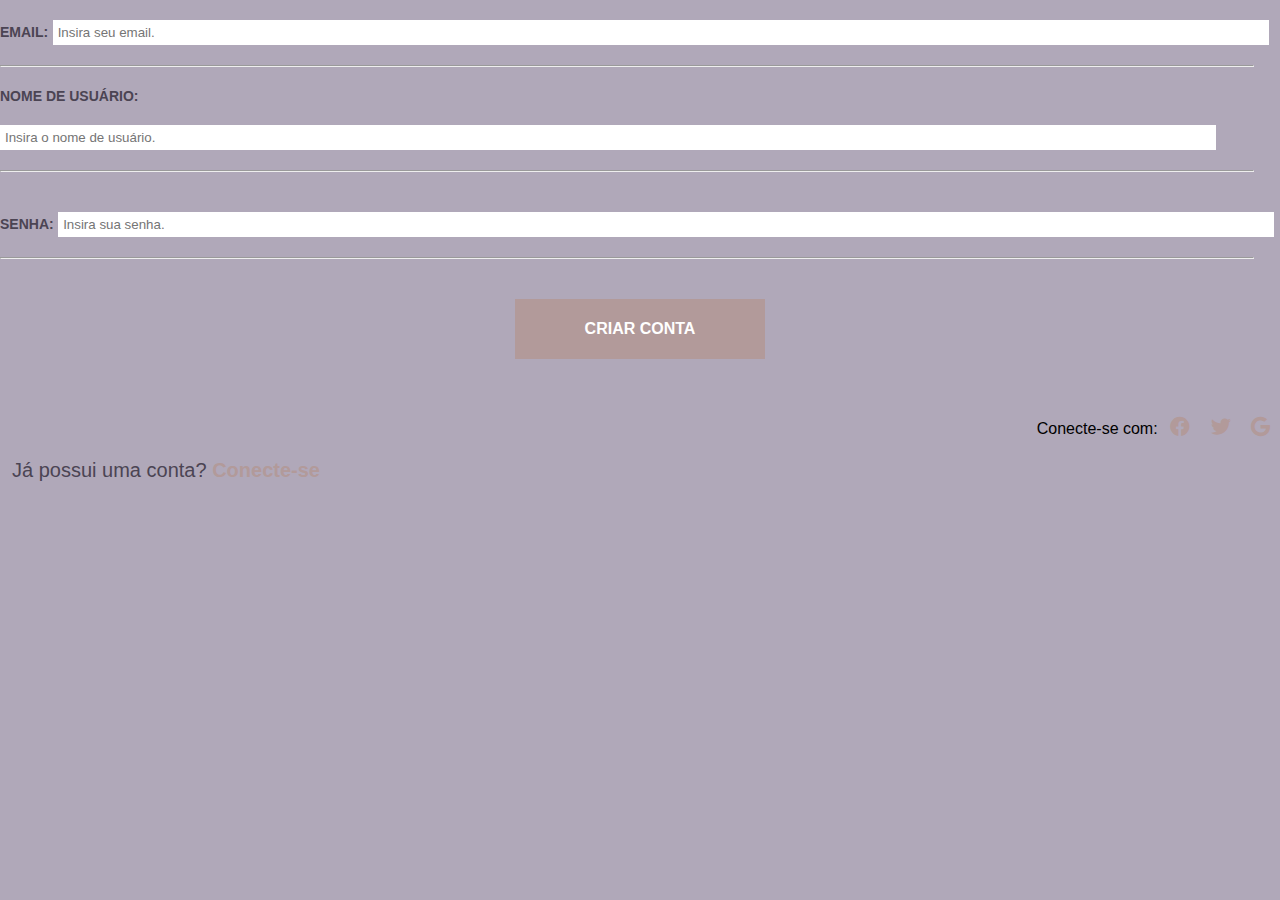
<file: index.html>
<!DOCTYPE html>
<html lang="en">

<head>
    <meta charset="UTF-8">
    <meta name="viewport" content="width=device-width, initial-scale=1.0">
    <title>Registro</title>

    <link rel="stylesheet" href="src/css/reset.css">
    <link rel="stylesheet" href="src/css/font-awesome.min.css">
    <link rel="stylesheet" href="src/css/style.css">



</head>

<body>
    <!--     <header class="cabecalho">
        <div>
            <h1 class="logo">Site genérico</h1>
            <nav>
                <ul>
                    <li><a href="#Contato" class="botoes-header">Contato</a></li>
                    <li><a href="#suporte" class="botoes-header">Suporte</a></li>
                </ul>
            </nav>
        </div>
    </header> -->

    <main>
        <div class="formulario">
            <div class="form-filho">
                <form action="index.html" method="post">
                    <label class="texto-formulario">EMAIL:</label>
                    <input class="caixas-formulario" type="email" name="email" id="email"
                        placeholder="Insira seu email." required>
                    <hr class="divisoria-formulario">

                    <label class="texto-formulario">NOME DE USUÁRIO:</label>
                    <input class="caixas-formulario" type="text" name="username" id="username"
                        placeholder="Insira o nome de usuário." required>
                    <hr class="divisoria-formulario">

                    <label class="texto-formulario">SENHA:</label>
                    <input class="caixas-formulario" type="password" name="password" id="password"
                        placeholder="Insira sua senha.">
                    <hr class="divisoria-formulario">

                    <div class="botao"><button class="criar-conta" type="submit">CRIAR CONTA</button></div>
                </form>
                <br>
                
                <div class="redes-sociais">
                    <label class="outros-logins">Conecte-se com:</label>
                    <a href="https://facebook.com/" target="_blank"><i class="fab fa-facebook"></i></a>
                    <a href="http://https://twiiter.com/" target="_blank"><i class="fab fa-twitter"></i></a>
                    <a href="http://https://google.com/" target="_blank"><i class="fab fa-google"></i></a>
                </div>
            </div>
        </div>
    </main>

    <footer>
        <div class="conecte-se-com">
            <label>Já possui uma conta?</label>
            <a href="#conecte-se" class="login">Conecte-se</a>
        </div>
    </footer>

</body>

</html>
</file>
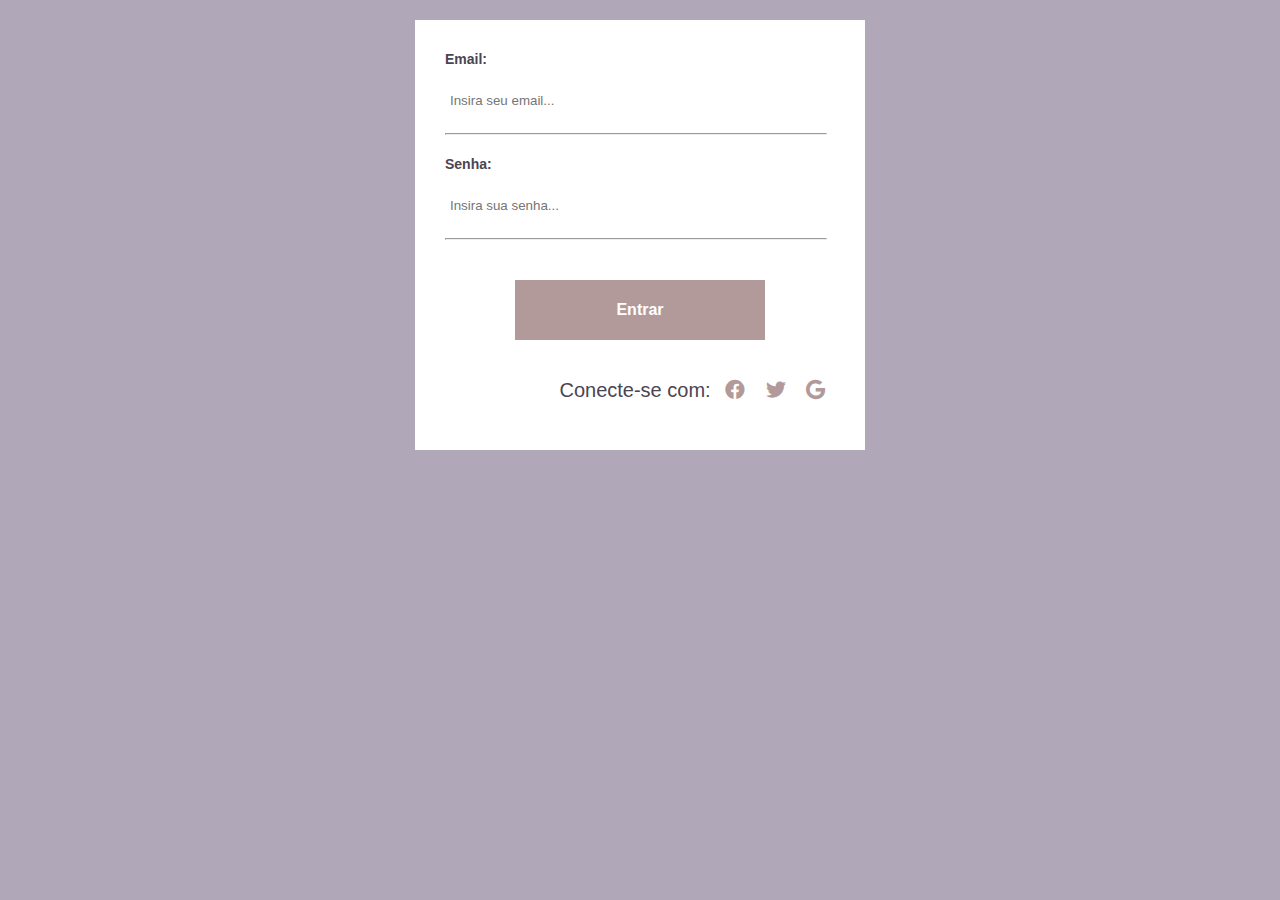
<file: login.html>
<!DOCTYPE html>
<html lang="pt-BR">

<head>
    <meta charset="UTF-8">
    <meta name="viewport" content="width=device-width, initial-scale=1.0">
    <title>Registro</title>

    <link rel="stylesheet" href="src/css/reset.css">
    <link rel="stylesheet" href="src/css/font-awesome.min.css">
    <link rel="stylesheet" href="src/css/style.css">

</head>

<body>

    <main>
        <div class="container">
            <form class="formulario">
                <label class="texto-formulario">Email:</label>
                <input 
                    class="caixas-formulario" 
                    type="email" 
                    name="email" 
                    id="email"
                    placeholder="Insira seu email..." 
                    required
                />
                <hr>
                <label class="texto-formulario">Senha:</label>
                <input 
                    class="caixas-formulario" 
                    type="password" 
                    name="password" 
                    id="password"
                    placeholder="Insira sua senha..."
                    required
                >
                <hr>

                <div class="botao">
                    <button class="criar-conta" type="submit">Entrar</button>
                </div>
            </form>
            
            <div class="redes-sociais">
                <label class="conecte-se-com">Conecte-se com:</label>
                <a href="https://facebook.com/" target="_blank"><i class="fab fa-facebook"></i></a>
                <a href="http://https://twiiter.com/" target="_blank"><i class="fab fa-twitter"></i></a>
                <a href="http://https://google.com/" target="_blank"><i class="fab fa-google"></i></a>
            </div>
        </div>
    </main>

</body>

</html>
</file>
<file: src/css/style.css>
.caixas-formulario {
    border: none;
    margin: 20px 0;
    padding: 5px;
    width: 95%;
}

hr {
    width: 98%;
    background-color: #B29A9A;
    margin-bottom: 20px;
}

.criar-conta {
    width: 250px;
    height: 60px;
    border: none;
    background-color: #B29A9A;
    margin: 20px;
    font-size: 16px;
    color: white;
}

.texto-formulario {
    font-size: 14px;
    color: #4B4453;
}


.conecte-se-com {
    padding: 2px;
    font-size: 20px;
    color: #4B4453;
    margin-left: 10px;
}

.botao {
    text-align: center;
}

.redes-sociais {
    text-align: right;
    padding: 2px;
    margin: 10px 0;
}

.login {
    color: #B29A9A;
    text-decoration: none;
}

.container,
.outro-login {
    background-color: white;
    padding: 30px;
    min-width: 320px;
    max-width: 450px;
    margin: 20px auto 0;
}

.fa-facebook,
.fa-twitter,
.fa-google {
    color: #B29A9A;
    font-size: 20px;
    padding: 8px;
}

.texto-formulario, 
.login, 
.criar-conta {
    font-weight: 600;
}
</file>
